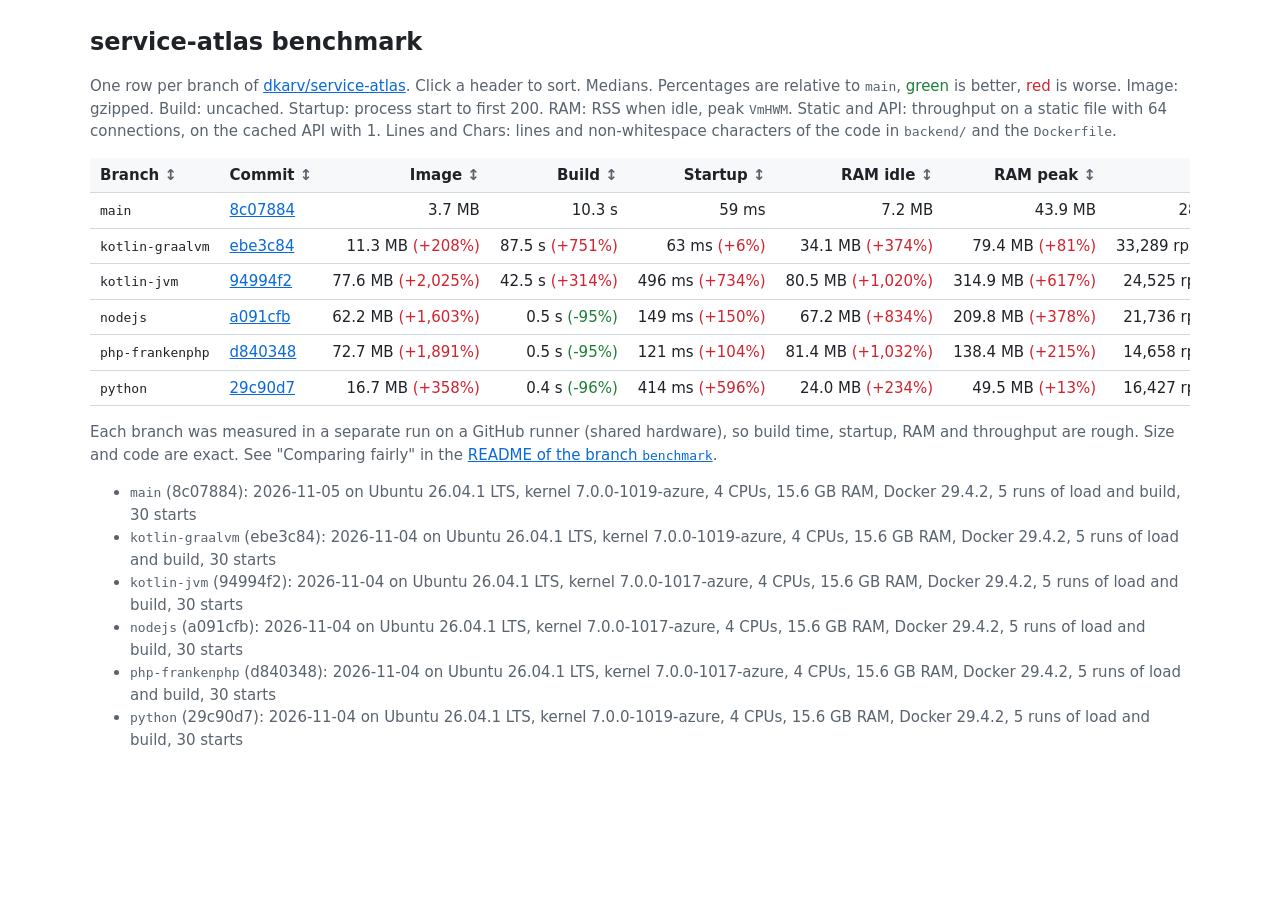
<file: index.html>
<!doctype html>
<html lang="en">
<head>
<meta charset="utf-8">
<meta name="viewport" content="width=device-width, initial-scale=1">
<title>service-atlas benchmark</title>
<style>
:root { --bg: #fff; --fg: #1f2328; --muted: #59636e; --line: #d1d9e0; --head: #f6f8fa; --accent: #0969da; --better: #1a7f37; --worse: #d1242f; color-scheme: light dark; }
@media (prefers-color-scheme: dark) {
  :root { --bg: #0d1117; --fg: #e6edf3; --muted: #9198a1; --line: #3d444d; --head: #151b23; --accent: #4493f8; --better: #3fb950; --worse: #f85149; }
}
body { margin: 0 auto; max-width: 1100px; padding: 24px 16px; background: var(--bg); color: var(--fg);
  font: 15px/1.5 system-ui, sans-serif; }
h1 { font-size: 24px; margin: 0 0 8px; }
p, li { color: var(--muted); }
a { color: var(--accent); }
.scroll { overflow-x: auto; }
table { border-collapse: collapse; width: 100%; font-variant-numeric: tabular-nums; }
th, td { border-bottom: 1px solid var(--line); padding: 6px 10px; text-align: left; white-space: nowrap; }
th { background: var(--head); }
.num { text-align: right; }
th button { all: unset; cursor: pointer; font-weight: 600; }
th button::after { content: " \2195"; color: var(--muted); }
th[aria-sort=ascending] button::after { content: " \2191"; color: var(--fg); }
th[aria-sort=descending] button::after { content: " \2193"; color: var(--fg); }
.better { color: var(--better); }
.worse { color: var(--worse); }
code { font: 13px ui-monospace, monospace; }
</style>
</head>
<body>
<h1>service-atlas benchmark</h1>
<p>One row per branch of <a href="https://github.com/dkarv/service-atlas">dkarv/service-atlas</a>. Click a header to sort.
Medians. Percentages are relative to <code>main</code>,
<span class="better">green</span> is better, <span class="worse">red</span> is worse. Image: gzipped. Build: uncached. Startup: process start to first 200. RAM: RSS when idle, peak <code>VmHWM</code>. Static and API: throughput on a static file with 64 connections, on the cached API with 1. Lines and Chars: lines and non-whitespace characters of the code in <code>backend/</code> and the <code>Dockerfile</code>.</p>
<div class="scroll"><table>
<thead><tr><th><button type="button">Branch</button></th><th><button type="button">Commit</button></th><th class="num"><button type="button">Image</button></th><th class="num"><button type="button">Build</button></th><th class="num"><button type="button">Startup</button></th><th class="num"><button type="button">RAM idle</button></th><th class="num"><button type="button">RAM peak</button></th><th class="num"><button type="button">Static</button></th><th class="num"><button type="button">API</button></th><th class="num"><button type="button">Lines</button></th><th class="num"><button type="button">Chars</button></th></tr></thead>
<tbody>
<tr title="2026-11-05 on Ubuntu 26.04.1 LTS, kernel 7.0.0-1019-azure, 4 CPUs, 15.6 GB RAM, Docker 29.4.2, 5 runs of load and build, 30 starts"><td data-v="main"><code>main</code></td><td data-v="8c07884"><a href="https://github.com/dkarv/service-atlas/commit/8c07884">8c07884</a></td><td class="num" data-v="3653857">3.7 MB</td><td class="num" data-v="10.27427636900003">10.3 s</td><td class="num" data-v="59.476134062499995">59 ms</td><td class="num" data-v="7.19140625">7.2 MB</td><td class="num" data-v="43.9375">43.9 MB</td><td class="num" data-v="28023.28">28,023 rps</td><td class="num" data-v="6019.39">6,019 rps</td><td class="num" data-v="164">164</td><td class="num" data-v="4338">4,338</td></tr>
<tr title="2026-11-04 on Ubuntu 26.04.1 LTS, kernel 7.0.0-1019-azure, 4 CPUs, 15.6 GB RAM, Docker 29.4.2, 5 runs of load and build, 30 starts"><td data-v="kotlin-graalvm"><code>kotlin-graalvm</code></td><td data-v="ebe3c84"><a href="https://github.com/dkarv/service-atlas/commit/ebe3c84">ebe3c84</a></td><td class="num" data-v="11258940">11.3 MB <span class="worse">(+208%)</span></td><td class="num" data-v="87.47377093099995">87.5 s <span class="worse">(+751%)</span></td><td class="num" data-v="63.06289665625">63 ms <span class="worse">(+6%)</span></td><td class="num" data-v="34.12109375">34.1 MB <span class="worse">(+374%)</span></td><td class="num" data-v="79.4296875">79.4 MB <span class="worse">(+81%)</span></td><td class="num" data-v="33288.88">33,289 rps <span class="better">(+19%)</span></td><td class="num" data-v="4996.6">4,997 rps <span class="worse">(-17%)</span></td><td class="num" data-v="251">251 <span class="worse">(+53%)</span></td><td class="num" data-v="9365">9,365 <span class="worse">(+116%)</span></td></tr>
<tr title="2026-11-04 on Ubuntu 26.04.1 LTS, kernel 7.0.0-1017-azure, 4 CPUs, 15.6 GB RAM, Docker 29.4.2, 5 runs of load and build, 30 starts"><td data-v="kotlin-jvm"><code>kotlin-jvm</code></td><td data-v="94994f2"><a href="https://github.com/dkarv/service-atlas/commit/94994f2">94994f2</a></td><td class="num" data-v="77646024">77.6 MB <span class="worse">(+2,025%)</span></td><td class="num" data-v="42.513618021">42.5 s <span class="worse">(+314%)</span></td><td class="num" data-v="496.21409324218746">496 ms <span class="worse">(+734%)</span></td><td class="num" data-v="80.515625">80.5 MB <span class="worse">(+1,020%)</span></td><td class="num" data-v="314.86328125">314.9 MB <span class="worse">(+617%)</span></td><td class="num" data-v="24525.36">24,525 rps <span class="worse">(-12%)</span></td><td class="num" data-v="4773.22">4,773 rps <span class="worse">(-21%)</span></td><td class="num" data-v="243">243 <span class="worse">(+48%)</span></td><td class="num" data-v="9033">9,033 <span class="worse">(+108%)</span></td></tr>
<tr title="2026-11-04 on Ubuntu 26.04.1 LTS, kernel 7.0.0-1017-azure, 4 CPUs, 15.6 GB RAM, Docker 29.4.2, 5 runs of load and build, 30 starts"><td data-v="nodejs"><code>nodejs</code></td><td data-v="a091cfb"><a href="https://github.com/dkarv/service-atlas/commit/a091cfb">a091cfb</a></td><td class="num" data-v="62227947">62.2 MB <span class="worse">(+1,603%)</span></td><td class="num" data-v="0.4876202120000089">0.5 s <span class="better">(-95%)</span></td><td class="num" data-v="148.68767803125002">149 ms <span class="worse">(+150%)</span></td><td class="num" data-v="67.19921875">67.2 MB <span class="worse">(+834%)</span></td><td class="num" data-v="209.8359375">209.8 MB <span class="worse">(+378%)</span></td><td class="num" data-v="21736.09">21,736 rps <span class="worse">(-22%)</span></td><td class="num" data-v="4343.72">4,344 rps <span class="worse">(-28%)</span></td><td class="num" data-v="149">149 <span class="better">(-9%)</span></td><td class="num" data-v="6192">6,192 <span class="worse">(+43%)</span></td></tr>
<tr title="2026-11-04 on Ubuntu 26.04.1 LTS, kernel 7.0.0-1017-azure, 4 CPUs, 15.6 GB RAM, Docker 29.4.2, 5 runs of load and build, 30 starts"><td data-v="php-frankenphp"><code>php-frankenphp</code></td><td data-v="d840348"><a href="https://github.com/dkarv/service-atlas/commit/d840348">d840348</a></td><td class="num" data-v="72749970">72.7 MB <span class="worse">(+1,891%)</span></td><td class="num" data-v="0.5285225590000046">0.5 s <span class="better">(-95%)</span></td><td class="num" data-v="121.1648308984375">121 ms <span class="worse">(+104%)</span></td><td class="num" data-v="81.41015625">81.4 MB <span class="worse">(+1,032%)</span></td><td class="num" data-v="138.4375">138.4 MB <span class="worse">(+215%)</span></td><td class="num" data-v="14657.61">14,658 rps <span class="worse">(-48%)</span></td><td class="num" data-v="3537.6">3,538 rps <span class="worse">(-41%)</span></td><td class="num" data-v="174">174 <span class="worse">(+6%)</span></td><td class="num" data-v="6662">6,662 <span class="worse">(+54%)</span></td></tr>
<tr title="2026-11-04 on Ubuntu 26.04.1 LTS, kernel 7.0.0-1019-azure, 4 CPUs, 15.6 GB RAM, Docker 29.4.2, 5 runs of load and build, 30 starts"><td data-v="python"><code>python</code></td><td data-v="29c90d7"><a href="https://github.com/dkarv/service-atlas/commit/29c90d7">29c90d7</a></td><td class="num" data-v="16739116">16.7 MB <span class="worse">(+358%)</span></td><td class="num" data-v="0.42806436200000464">0.4 s <span class="better">(-96%)</span></td><td class="num" data-v="413.65763886718753">414 ms <span class="worse">(+596%)</span></td><td class="num" data-v="24.01171875">24.0 MB <span class="worse">(+234%)</span></td><td class="num" data-v="49.45703125">49.5 MB <span class="worse">(+13%)</span></td><td class="num" data-v="16427.13">16,427 rps <span class="worse">(-41%)</span></td><td class="num" data-v="5120.72">5,121 rps <span class="worse">(-15%)</span></td><td class="num" data-v="130">130 <span class="better">(-21%)</span></td><td class="num" data-v="4894">4,894 <span class="worse">(+13%)</span></td></tr>
</tbody>
</table></div>
<p>Each branch was measured in a separate run on a GitHub runner (shared hardware), so build time, startup, RAM and
throughput are rough. Size and code are exact. See "Comparing fairly" in the
<a href="https://github.com/dkarv/service-atlas/tree/benchmark#comparing-fairly">README of the branch <code>benchmark</code></a>.</p>
<ul><li><code>main</code> (8c07884): 2026-11-05 on Ubuntu 26.04.1 LTS, kernel 7.0.0-1019-azure, 4 CPUs, 15.6 GB RAM, Docker 29.4.2, 5 runs of load and build, 30 starts</li><li><code>kotlin-graalvm</code> (ebe3c84): 2026-11-04 on Ubuntu 26.04.1 LTS, kernel 7.0.0-1019-azure, 4 CPUs, 15.6 GB RAM, Docker 29.4.2, 5 runs of load and build, 30 starts</li><li><code>kotlin-jvm</code> (94994f2): 2026-11-04 on Ubuntu 26.04.1 LTS, kernel 7.0.0-1017-azure, 4 CPUs, 15.6 GB RAM, Docker 29.4.2, 5 runs of load and build, 30 starts</li><li><code>nodejs</code> (a091cfb): 2026-11-04 on Ubuntu 26.04.1 LTS, kernel 7.0.0-1017-azure, 4 CPUs, 15.6 GB RAM, Docker 29.4.2, 5 runs of load and build, 30 starts</li><li><code>php-frankenphp</code> (d840348): 2026-11-04 on Ubuntu 26.04.1 LTS, kernel 7.0.0-1017-azure, 4 CPUs, 15.6 GB RAM, Docker 29.4.2, 5 runs of load and build, 30 starts</li><li><code>python</code> (29c90d7): 2026-11-04 on Ubuntu 26.04.1 LTS, kernel 7.0.0-1019-azure, 4 CPUs, 15.6 GB RAM, Docker 29.4.2, 5 runs of load and build, 30 starts</li></ul>
<script>
// Numbers sort by value, text by name; rows without a value stay at the end.
const tbody = document.querySelector('tbody');
document.querySelectorAll('th').forEach((th, i) => th.querySelector('button').addEventListener('click', () => {
  const dir = th.getAttribute('aria-sort') === 'ascending' ? -1 : 1;
  document.querySelectorAll('th').forEach(other => other.removeAttribute('aria-sort'));
  th.setAttribute('aria-sort', dir > 0 ? 'ascending' : 'descending');
  const key = tr => tr.children[i].dataset.v;
  [...tbody.rows].sort((a, b) => {
    const [x, y] = [key(a), key(b)];
    if (x === '' || y === '') return (x === '') - (y === '');
    return dir * (th.classList.contains('num') ? x - y : x.localeCompare(y));
  }).forEach(tr => tbody.append(tr));
}));
</script>
</body>
</html>
</file>
